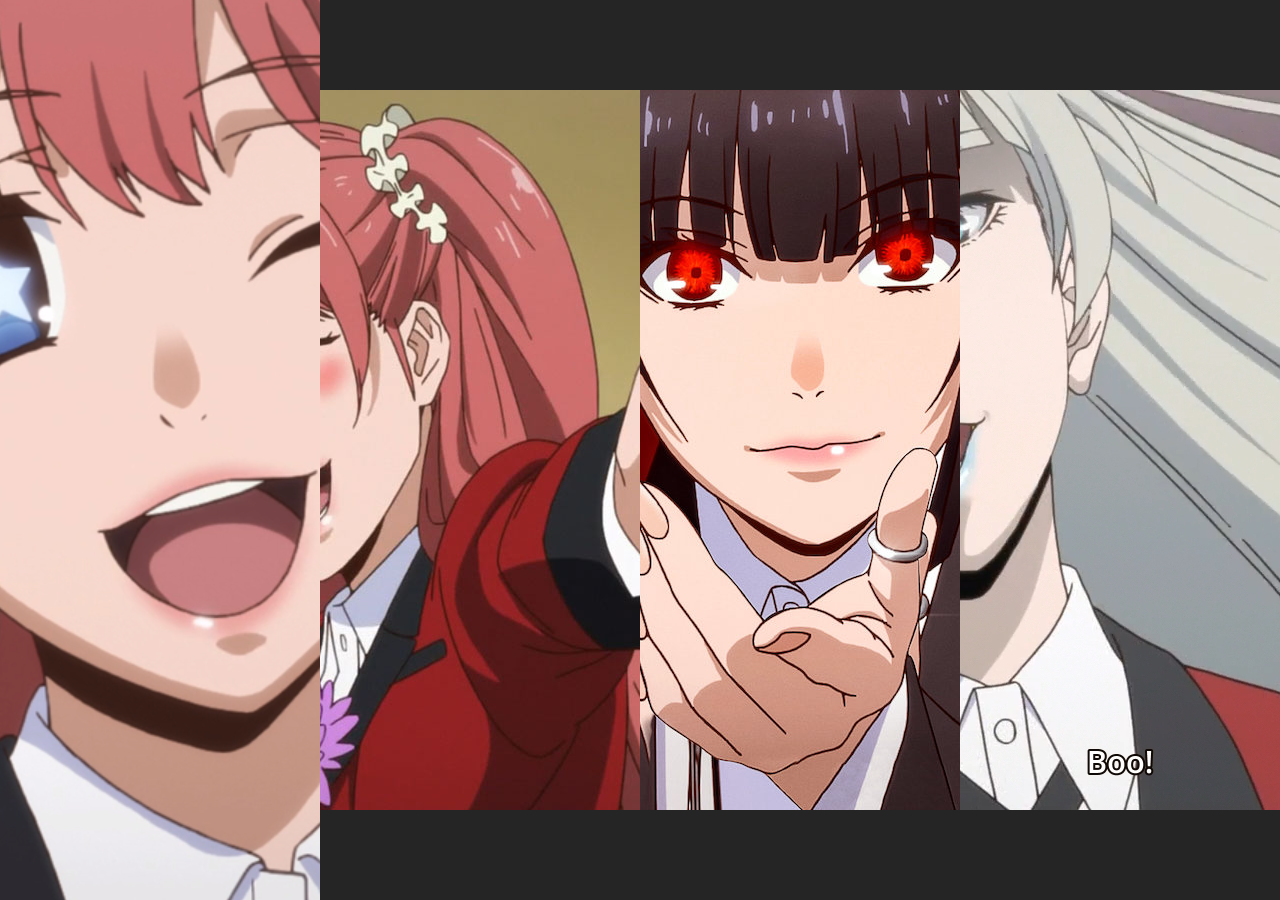
<file: wak/index.html>
<!DOCTYPE html>
<html lang="en">
<head>
    <meta charset="UTF-8">
    <meta name="viewport" content="width=device-width, initial-scale=1.0">
    <meta http-equiv="X-UA-Compatible" content="ie=edge">
    <title>Document</title>
</head>
<body>
    <style>
        @import url("https://fonts.googleapis.com/css?family=Satisfy");
        *{
            margin: 0;
            box-sizing: border-box;
            padding: 0;
            -webkit-font-smoothing: antialiased;
            -moz-osx-font-smoothing: grayscale;
        }

        h1,h2,h3,h4,h5,h6,a,p,span{
            padding-bottom: 0.714em !important;
            padding-top: 0.714em !important;
            text-transform:  uppercase;
            letter-spacing: 0.1em;
            font-weight: 400px;
            color: black;
            font-weight: bold;
            text-align: center;
        }

        body, html{
            width: 100%;
            height: 100%;
            margin: 0;
            padding: 0;
            border: 0;
            overflow: hidden;
            background: #252525;
            font-family: "Raleway", sans-serif;
            text-align: center;
        }

        .noselect{
            -webkit-user-select: none;
			-moz-user-select:none;
			-ms-user-select:none;
			user-select: none;
        }

        @-webkit-keyframes beat{
			to {
				-webkit-transform: scale(1.4);
				transform: scale(1.4);
			}
		}

		@keyframes beat{
			to{
				-webkit-transform: scale(1.4);
				transform: scale(1.4);
			}
		}


		.artboard .cards{
			text-align: center;
			min-height: 100vh;
			overflow: hidden;
			display: flex;
		}

		.artboard .cards .card{
			min-width: calc(25%);
			min-height: 100%;
			text-align: center;
			background-size: content;
			background-repeat: no-repeat;
			background-position: center;
			cursor: pointer;
			transition: 500ms cubic-bezier(1, 0.02,0,0.98);
			vertical-align: middle;
		}

		.artboard .cards .card a {
			font-family: "Satisfy", cursive;
			font-size: 60px;
			text-transform: capitalize;
			vertical-align: middle;
			text-align: center;
			position: relative;
			top: 50%;
			transition: 250ms cubic-bezier(1, 0.02, 0, 0.98);
		}

.artboard .p1 {
  background: url("1.png");
}
.artboard .p2 {
  background: url("2.jfif");
}
.artboard .p3 {
  background: url("3.jfif");
}
.artboard .p4 {
  background: url("4.jfif");
}

.open{
	min-width: 100% !important;
}
.open a{
	top: 100% !important;
}

.close{
	min-width: 0% !important;
}

.close a{
	top: -50% !important;
}
    </style>
    <div class="artboard">
        <div class="cards">
                <div class="card p1"><a></a></div>
                <div class="card p2"><a></a></div>
                <div class="card p3"><a></a></div>
                <div class="card p4"><a></a></div>
        </div>
    </div>
    <script>
        const cards= document.querySelectorAll('.card');
        function toggleOpen(){
            this.classList.toggle('open');
            for(i=0; i<cards.length; i++){
                if(cards[i] !== this){
                    cards[i].classList.toggle('close');
                }
            }
        }
        cards.forEach(card => card.addEventListener('click', toggleOpen));
    </script>
</body>
</html>
</file>
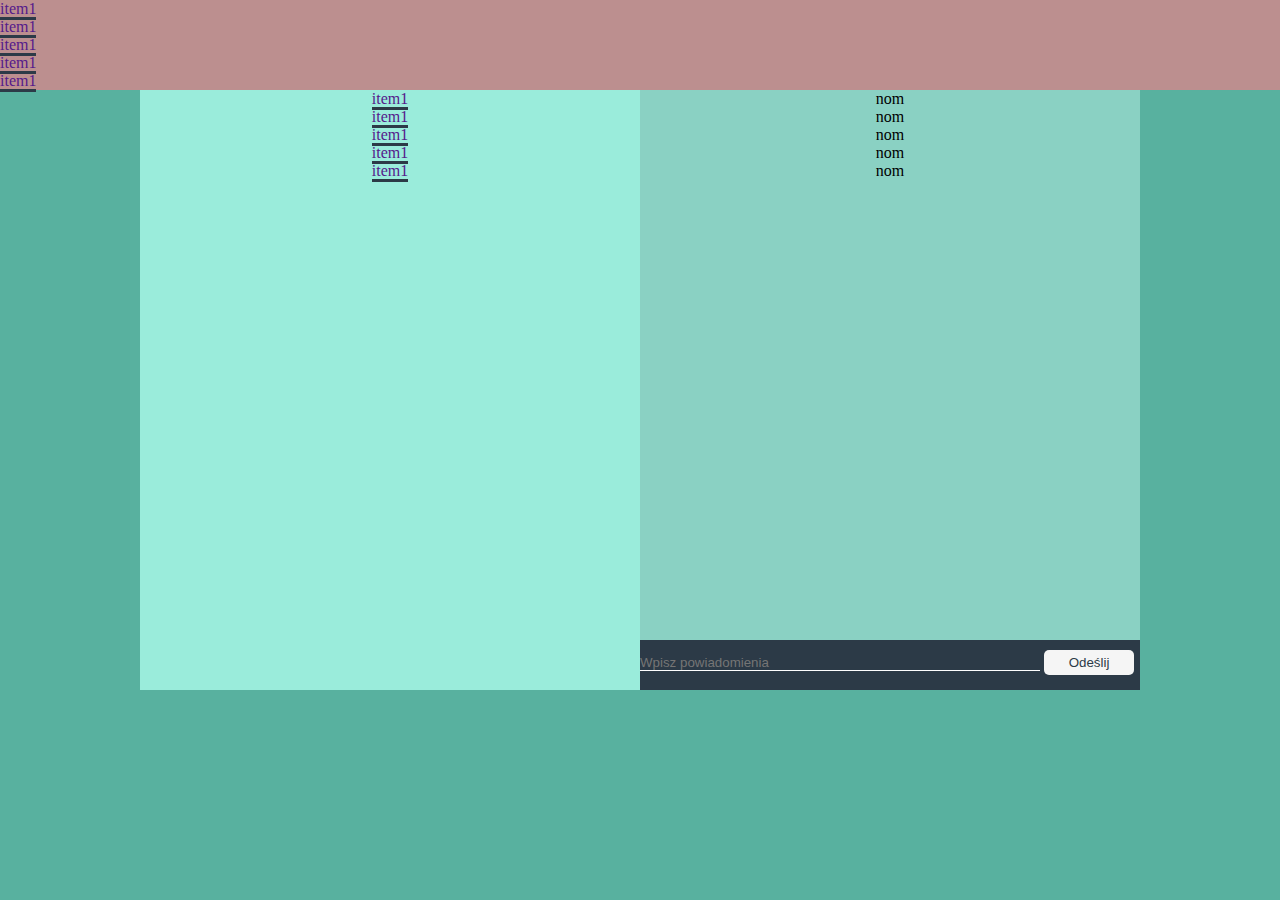
<file: exumle/index1.html>
<!DOCTYPE html>
<html lang="en">
<head>
    <meta charset="UTF-8">
    <meta name="viewport" content="width=device-width, initial-scale=1.0">
    <meta http-equiv="X-UA-Compatible" content="ie=edge">
    <title>Exuplee</title>
    <link rel="stylesheet" href="style1.css">
</head>
<body>
    <div class="baner">
        <ul>
            <li><a href="">item1</a></li>
            <li><a href="">item1</a></li>
            <li><a href="">item1</a></li>
            <li><a href="">item1</a></li>
            <li><a href="">item1</a></li>
        </ul>
    </div>
    <div class="otacz">
        <div class="lewy">
            <ul>
                <li><a href="">item1</a></li>
                <li><a href="">item1</a></li>
                <li><a href="">item1</a></li>
                <li><a href="">item1</a></li>
                <li><a href="">item1</a></li>
            </ul>
        </div>
        <div class="praww">
            <div class="prawy">
                <ul>
                    <li class="item">nom</li>
                    <li class="item">nom</li>
                    <li class="item">nom</li>
                    <li class="item">nom</li>
                    <li class="item">nom</li>
                </ul>
            </div>
            <div class="prawydol">
                <form>
                    <input type="text" placeholder="Wpisz powiadomienia">
                    <input type="submit" value="Odeślij">
                </form>
            </div>
        </div>
    </div>
</body>
</html>
</file>
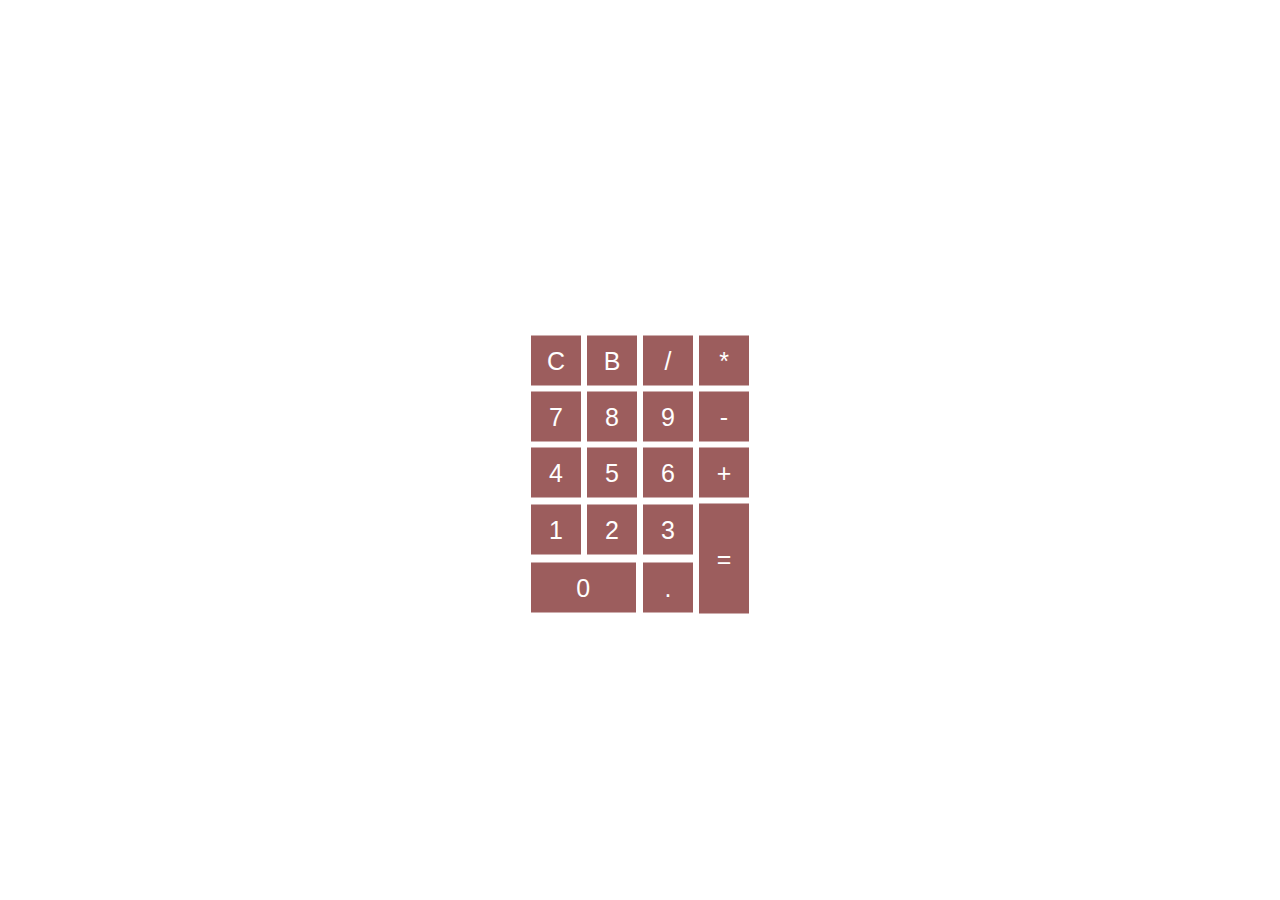
<file: learneddd/kalkulator.html>
<!DOCTYPE html>
<html lang="en">
<head>
    <meta charset="UTF-8">
    <meta name="viewport" content="width=device-width, initial-scale=1.0">
    <meta http-equiv="X-UA-Compatible" content="ie=edge">
    <title>Kalkulator</title>
    <script type="text/javascript">
        function insert(num){
            document.form.text.value=document.form.text.value+num;
        }
        function equal(){
            var exp = document.form.text.value;
            if(exp){
                document.form.text.value=eval(exp);
            }
        }
        function clear(){
            document.form.text.value="";
        }
        function back(){
            var exp = document.form.text.value;
            document.form.text.value = exp.substring(0,exp.length-1);
        }
    </script>
    <style>
        *{
            margin:0;
            padding: 0;
        }
        body{
            background: linear-gradient(to right, red,violet);
        }
        .button{
            width: 50px;
            height: 50px;
            font-size: 25px;
            margin: 2px;
            background: #9c5d5d;
            color: white;
            border: none;
        }
        .textview{
            width: 205px;
            margin: 5px;
            font-size: 25px;
            padding: 5px;
            border: none;
            color: #9c5d5d;
        }
        .main{
            position: absolute;
            top: 50%;
            left: 50%;
            transform: translateX(-50%) translateY(-50%);
        }
        }
    </style>
</head>
<body>
    <div class="bg"></div>
    <div class="main">
        <form name="form">
            <input class="textview" name="text">
        </form>
        <table>
            <tr>
                <td><input class="button" type="button" value="C" onclick="clear()"></td>
                <td><input class="button" type="button" value="B" onclick="back()"></td>
                <td><input class="button" type="button" value="/" onclick="insert('/')"></td>
                <td><input class="button" type="button" value="*" onclick="insert('*')"></td>
            </tr>
            <tr>
                <td><input class="button" type="button" value="7" onclick="insert(7)"></td>
                <td><input class="button" type="button" value="8" onclick="insert(8)"></td>
                <td><input class="button" type="button" value="9" onclick="insert(9)"></td>
                <td><input class="button" type="button" value="-" onclick="insert('-')"></td>
            </tr>
            <tr>
                <td><input class="button" type="button" value="4" onclick="insert(4)"></td>
                <td><input class="button" type="button" value="5" onclick="insert(5)"></td>
                <td><input class="button" type="button" value="6" onclick="insert(6)"></td>
                <td><input class="button" type="button" value="+" onclick="insert('+')"></td>
            </tr>
            <tr>
                <td><input class="button" type="button" value="1" onclick="insert(1)"></td>
                <td><input class="button" type="button" value="2" onclick="insert(2)"></td>
                <td><input class="button" type="button" value="3" onclick="insert(3)"></td>
                <td rowspan="5"><input class="button" style="height:110px;" type="button" value="=" onclick="equal()"></td>
            </tr>
            <tr>
                    <td colspan="2"><input class="button" style="width:95%;" type="button" value="0" onclick="insert(0)"></td>
                    <td><input class="button" type="button" value="." onclick="insert('.')"></td>
                </tr>
        </table>
    </div>
</body>
</html>
</file>
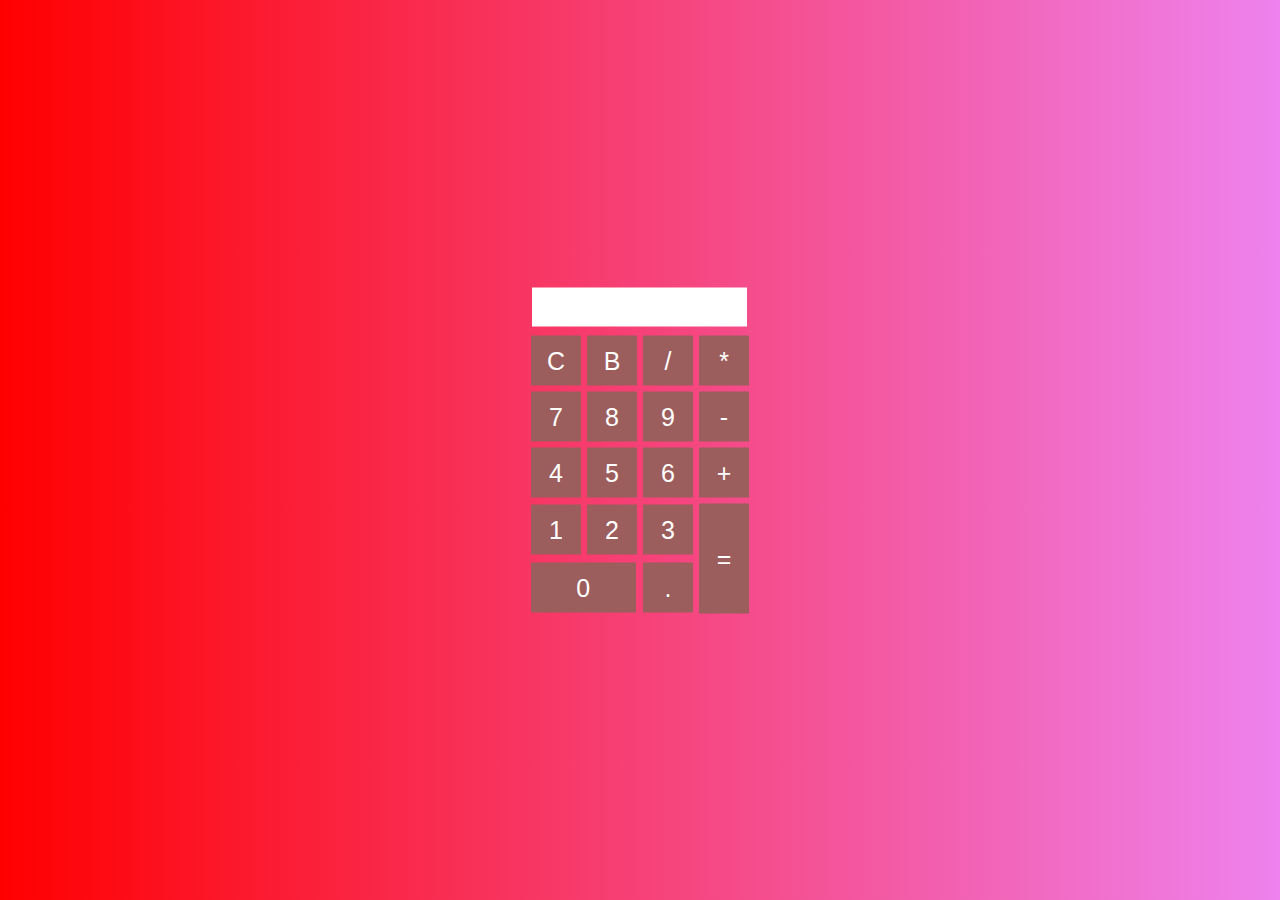
<file: new/kalkulator.html>
<!DOCTYPE html>
<html lang="en">
<head>
    <meta charset="UTF-8">
    <meta name="viewport" content="width=device-width, initial-scale=1.0">
    <meta http-equiv="X-UA-Compatible" content="ie=edge">
    <title>Kalkulator</title>
    <script type="text/javascript">
        function insert(num){
            document.form.text.value=document.form.text.value+num;
        }
        function equal(){
            var exp = document.form.text.value;
            if(exp){
                document.form.text.value=eval(exp);
            }
        }
        function clear(){
            document.form.text.value="";
        }
        function back(){
            var exp = document.form.text.value;
            document.form.text.value = exp.substring(0,exp.length-1);
        }
    </script>
    <style>
        *{
            margin:0;
            padding: 0;
        }
        body{
            width: 100vw;
            height: 100vh;
            background: linear-gradient(to right, red,violet);
        }
        .button{
            width: 50px;
            height: 50px;
            font-size: 25px;
            margin: 2px;
            background: #9c5d5d;
            color: white;
            border: none;
        }
        .textview{
            width: 205px;
            margin: 5px;
            font-size: 25px;
            padding: 5px;
            border: none;
            color: #9c5d5d;
        }
        .main{
            position: absolute;
            top: 50%;
            left: 50%;
            transform: translateX(-50%) translateY(-50%);
        }
        }
    </style>
</head>
<body>
    <div class="bg"></div>
    <div class="main">
        <form name="form">
            <input class="textview" name="text">
        </form>
        <table>
            <tr>
                <td><input class="button" type="button" value="C" onclick="clear()"></td>
                <td><input class="button" type="button" value="B" onclick="back()"></td>
                <td><input class="button" type="button" value="/" onclick="insert('/')"></td>
                <td><input class="button" type="button" value="*" onclick="insert('*')"></td>
            </tr>
            <tr>
                <td><input class="button" type="button" value="7" onclick="insert(7)"></td>
                <td><input class="button" type="button" value="8" onclick="insert(8)"></td>
                <td><input class="button" type="button" value="9" onclick="insert(9)"></td>
                <td><input class="button" type="button" value="-" onclick="insert('-')"></td>
            </tr>
            <tr>
                <td><input class="button" type="button" value="4" onclick="insert(4)"></td>
                <td><input class="button" type="button" value="5" onclick="insert(5)"></td>
                <td><input class="button" type="button" value="6" onclick="insert(6)"></td>
                <td><input class="button" type="button" value="+" onclick="insert('+')"></td>
            </tr>
            <tr>
                <td><input class="button" type="button" value="1" onclick="insert(1)"></td>
                <td><input class="button" type="button" value="2" onclick="insert(2)"></td>
                <td><input class="button" type="button" value="3" onclick="insert(3)"></td>
                <td rowspan="5"><input class="button" style="height:110px;" type="button" value="=" onclick="equal()"></td>
            </tr>
            <tr>
                    <td colspan="2"><input class="button" style="width:95%;" type="button" value="0" onclick="insert(0)"></td>
                    <td><input class="button" type="button" value="." onclick="insert('.')"></td>
                </tr>
        </table>
    </div>
</body>
</html>
</file>
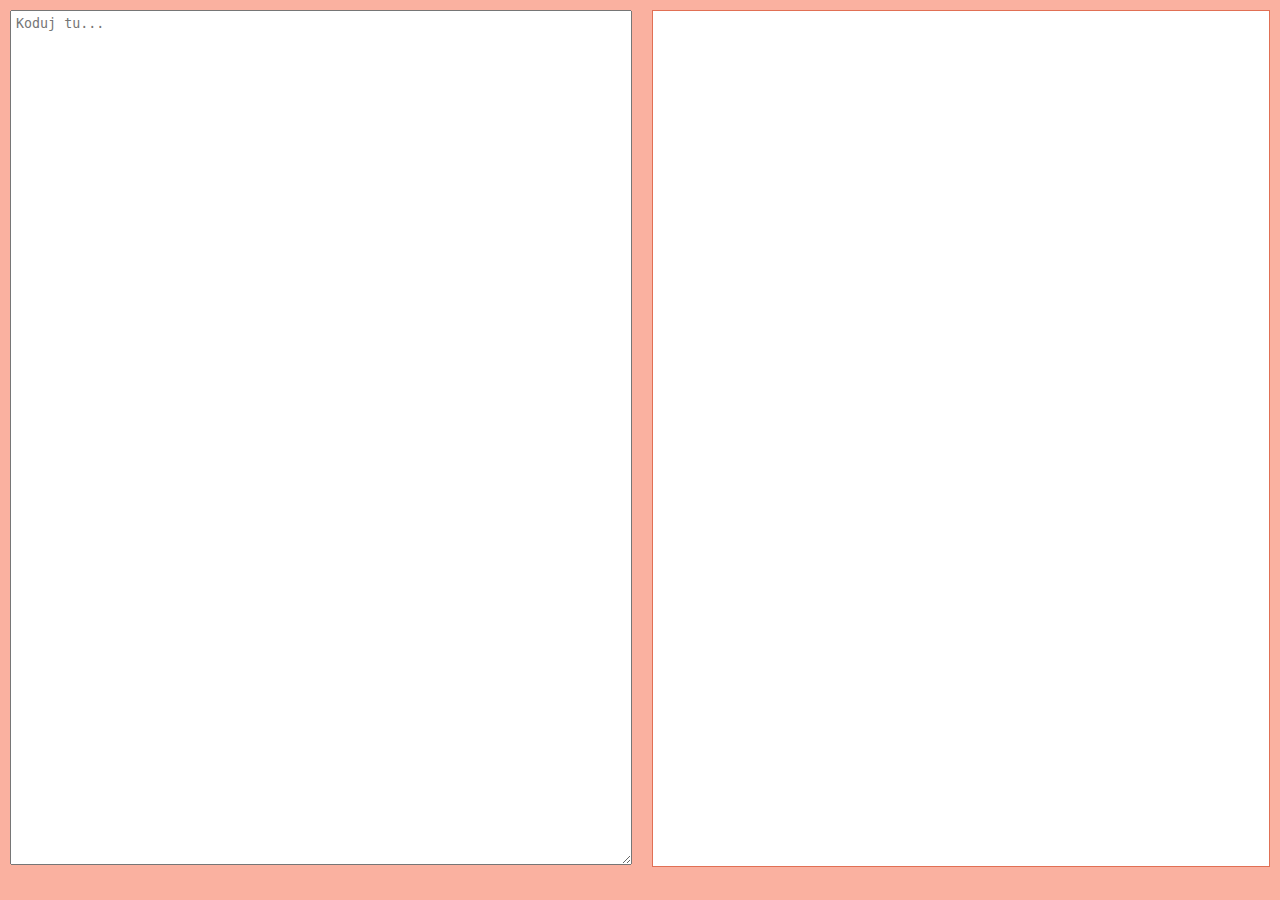
<file: new/realtimeedit.html>
<html>
    <head>
        <title>Real Time Editor</title>
        <script>
            function refresh(){
                var textContent = document.getElementById("editor-textarea").value;
            document.getElementById('viewer').srcdoc = textContent;
            }
        </script>
        <style>
            *{
                padding:0;
                margin: 0;
            }
            .main{
                background: #fab1a0;
                width: 100%;
                height: 100%;
                display: inline-flex;
            }
             #editor-textarea{
                width: 100%;
                height: 95%;
                margin: 10px;
                padding: 5px;
            }
            #viewer{
                background: white;
                border: none;
                width: 100%;
                height: 95%;
                margin: 10px;
                border: 1px solid #e17055;
            }
        </style>
    </head>
    <body>
        <div class="main">
            <textarea id="editor-textarea" onkeyup="refresh()" placeholder="Koduj tu..."></textarea>
            <iframe id="viewer"></iframe>
        </div>
    </body>
</html>
</file>
<file: exumle/style1.css>
*{
    margin: 0;
    padding: 0;
    
}

body{
    background-color: #58B19F;
}

.baner{
    background-color: rosybrown;
}

.lewy{
    background-color: #9AECDB;
    width: 500px;
    height: 600px;
    text-align: center;
}

.prawy{
    background-color: rgb(138, 209, 195);
    width: 500px;
    height: 550px;
    text-align: center;
}

.prawydol{
    background-color: #2C3A47;
    width: 500px;
    height: 50px;
}


.otacz{
    display: flex;
    justify-content: center;
    
}

.praww{
    display: flex;
    flex-direction: column;
}

ul{
    list-style-type: none;
}

a{
    text-decoration: none;
    border-bottom: 3px solid #2C3A47
}

input[type=text]{
    border: none;
    background: none;
    /* text-decoration-line: underline;
    text-decoration-color: white; */
    border-bottom: 1px solid white;
    width: 80%;
}

input[type=submit]{
    background-color: whitesmoke;
    color: #2C3A47;
    border-radius: 5px;
    border: none;
    /* height: 40px; */
    width: 18%;
    padding: 5px 5px;
    margin: 10px 0;
    cursor: pointer;
}
</file>
